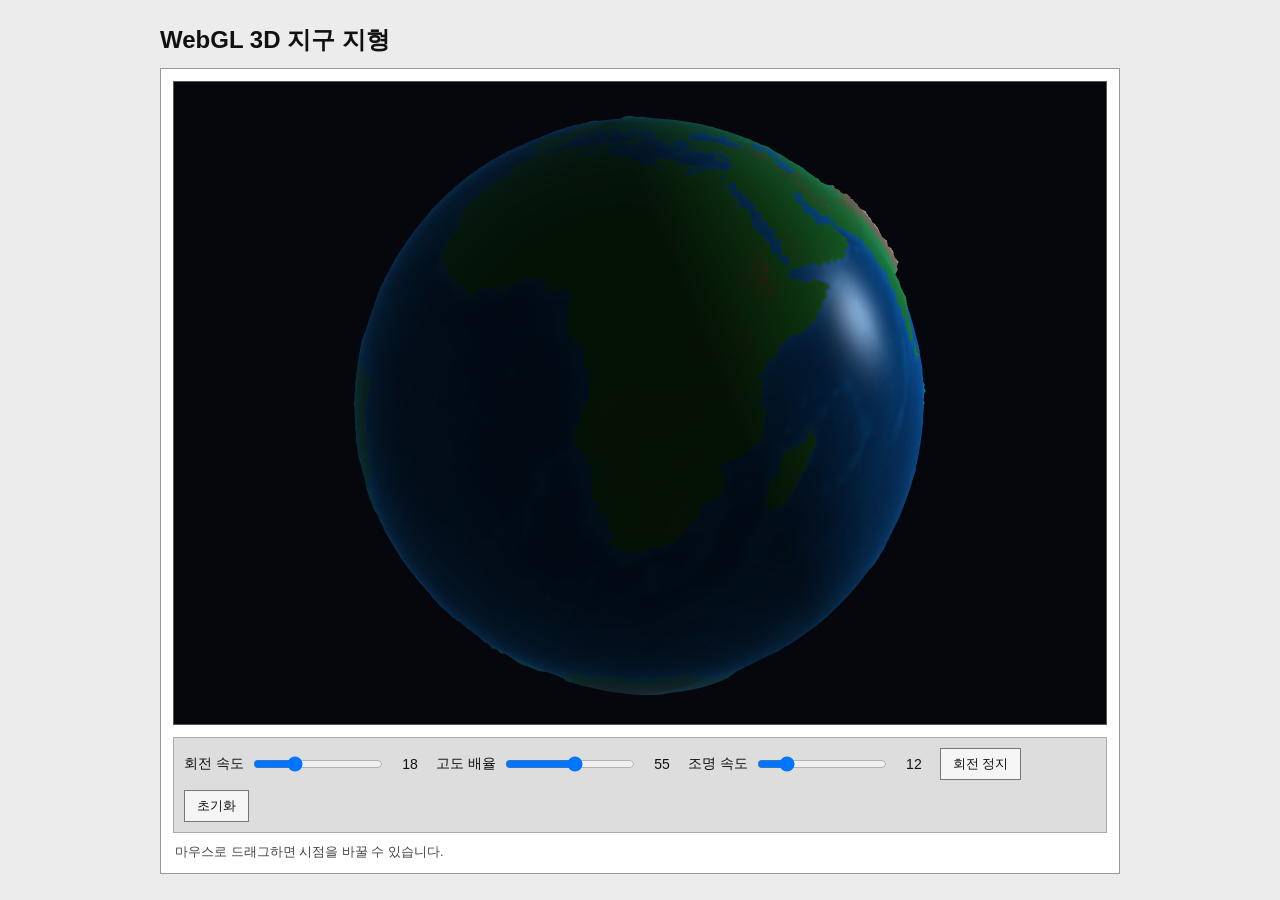
<file: index.html>
<!doctype html>
<html lang="ko">
<head>
  <meta charset="utf-8">
  <meta name="viewport" content="width=device-width, initial-scale=1">
  <title>WebGL 3D 지구 지형</title>
  <link rel="stylesheet" href="style.css">
</head>
<body>
  <main>
    <h1>WebGL 3D 지구 지형</h1>
    <section class="panel">
      <canvas id="gl" width="900" height="620"></canvas>
      <div class="controls">
        <label>회전 속도 <input id="spin" type="range" min="0" max="60" value="18"><output id="spinValue">18</output></label>
        <label>고도 배율 <input id="height" type="range" min="0" max="100" value="55"><output id="heightValue">55</output></label>
        <label>조명 속도 <input id="light" type="range" min="0" max="60" value="12"><output id="lightValue">12</output></label>
        <button id="pause" type="button">회전 정지</button>
        <button id="reset" type="button">초기화</button>
      </div>
      <p id="status">마우스로 드래그하면 시점을 바꿀 수 있습니다.</p>
    </section>
  </main>
  <script src="etopo-data.js"></script>
  <script src="app.js"></script>
</body>
</html>
</file>
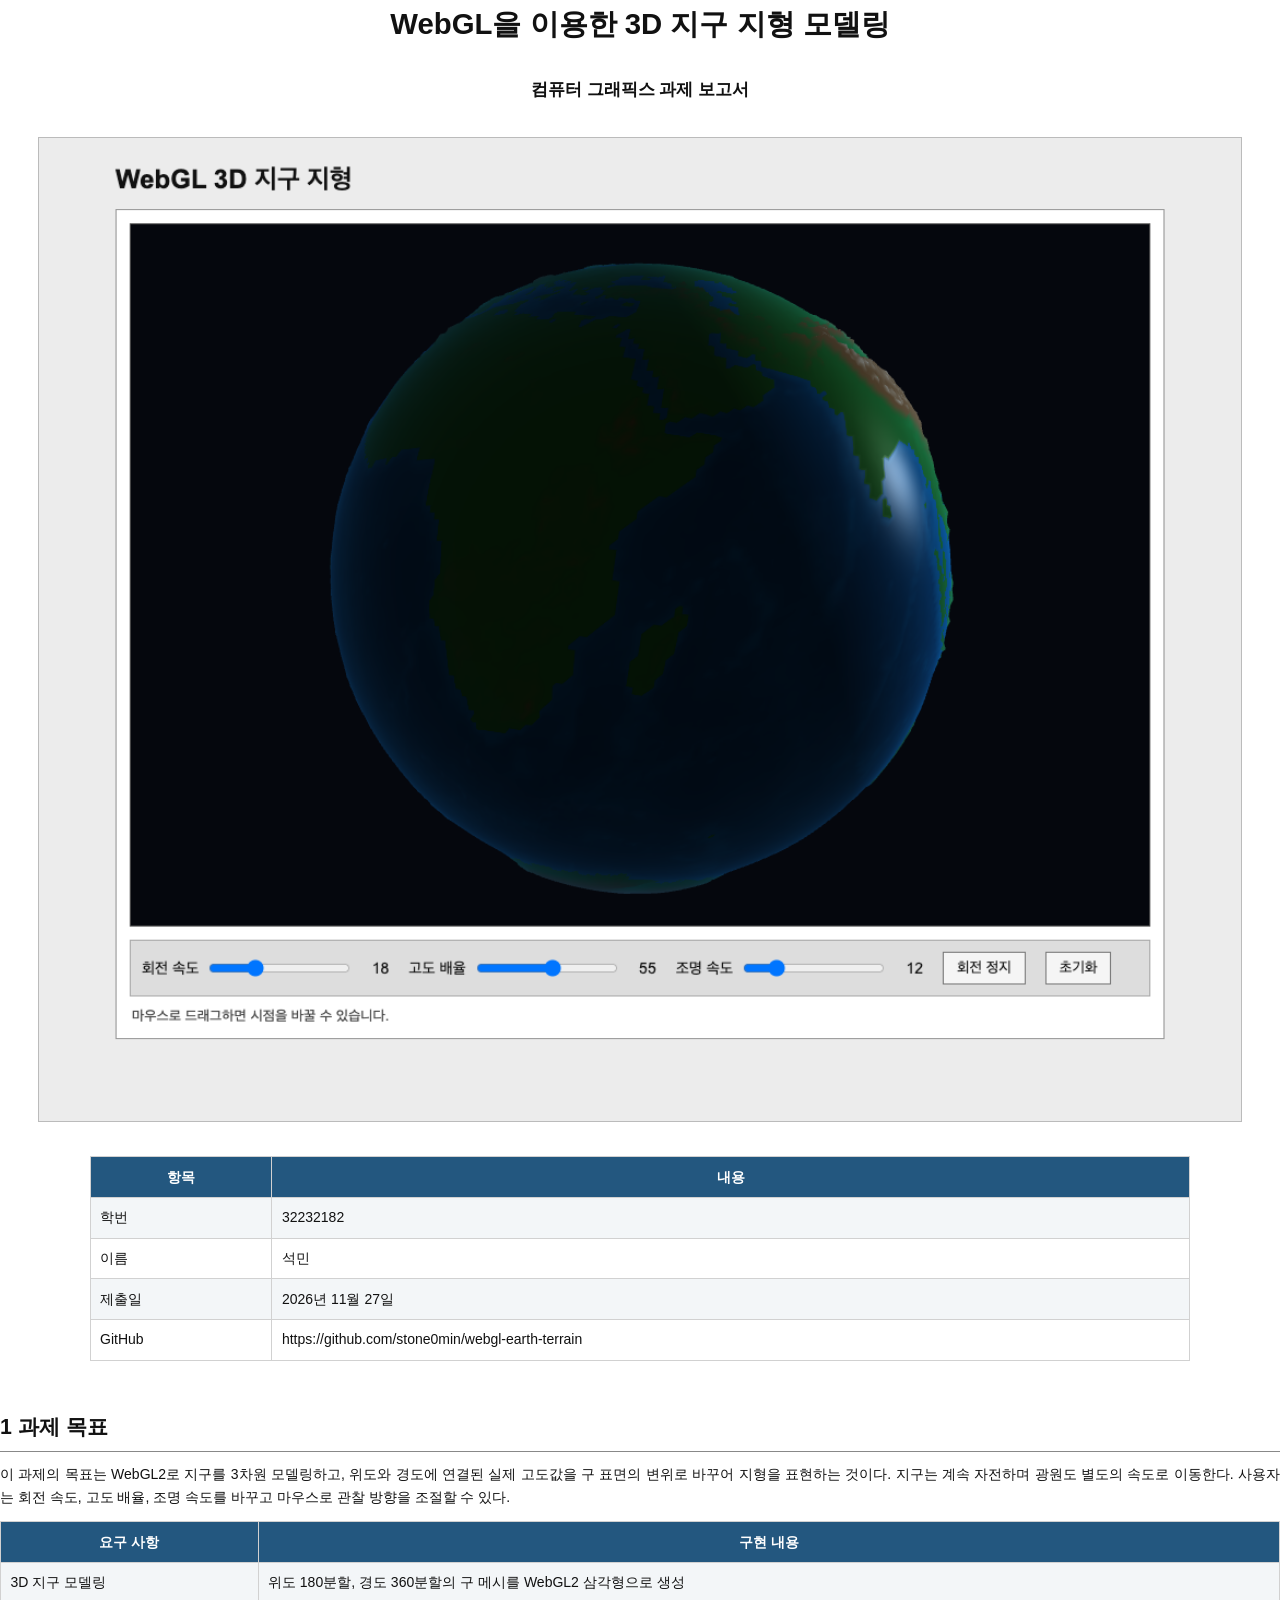
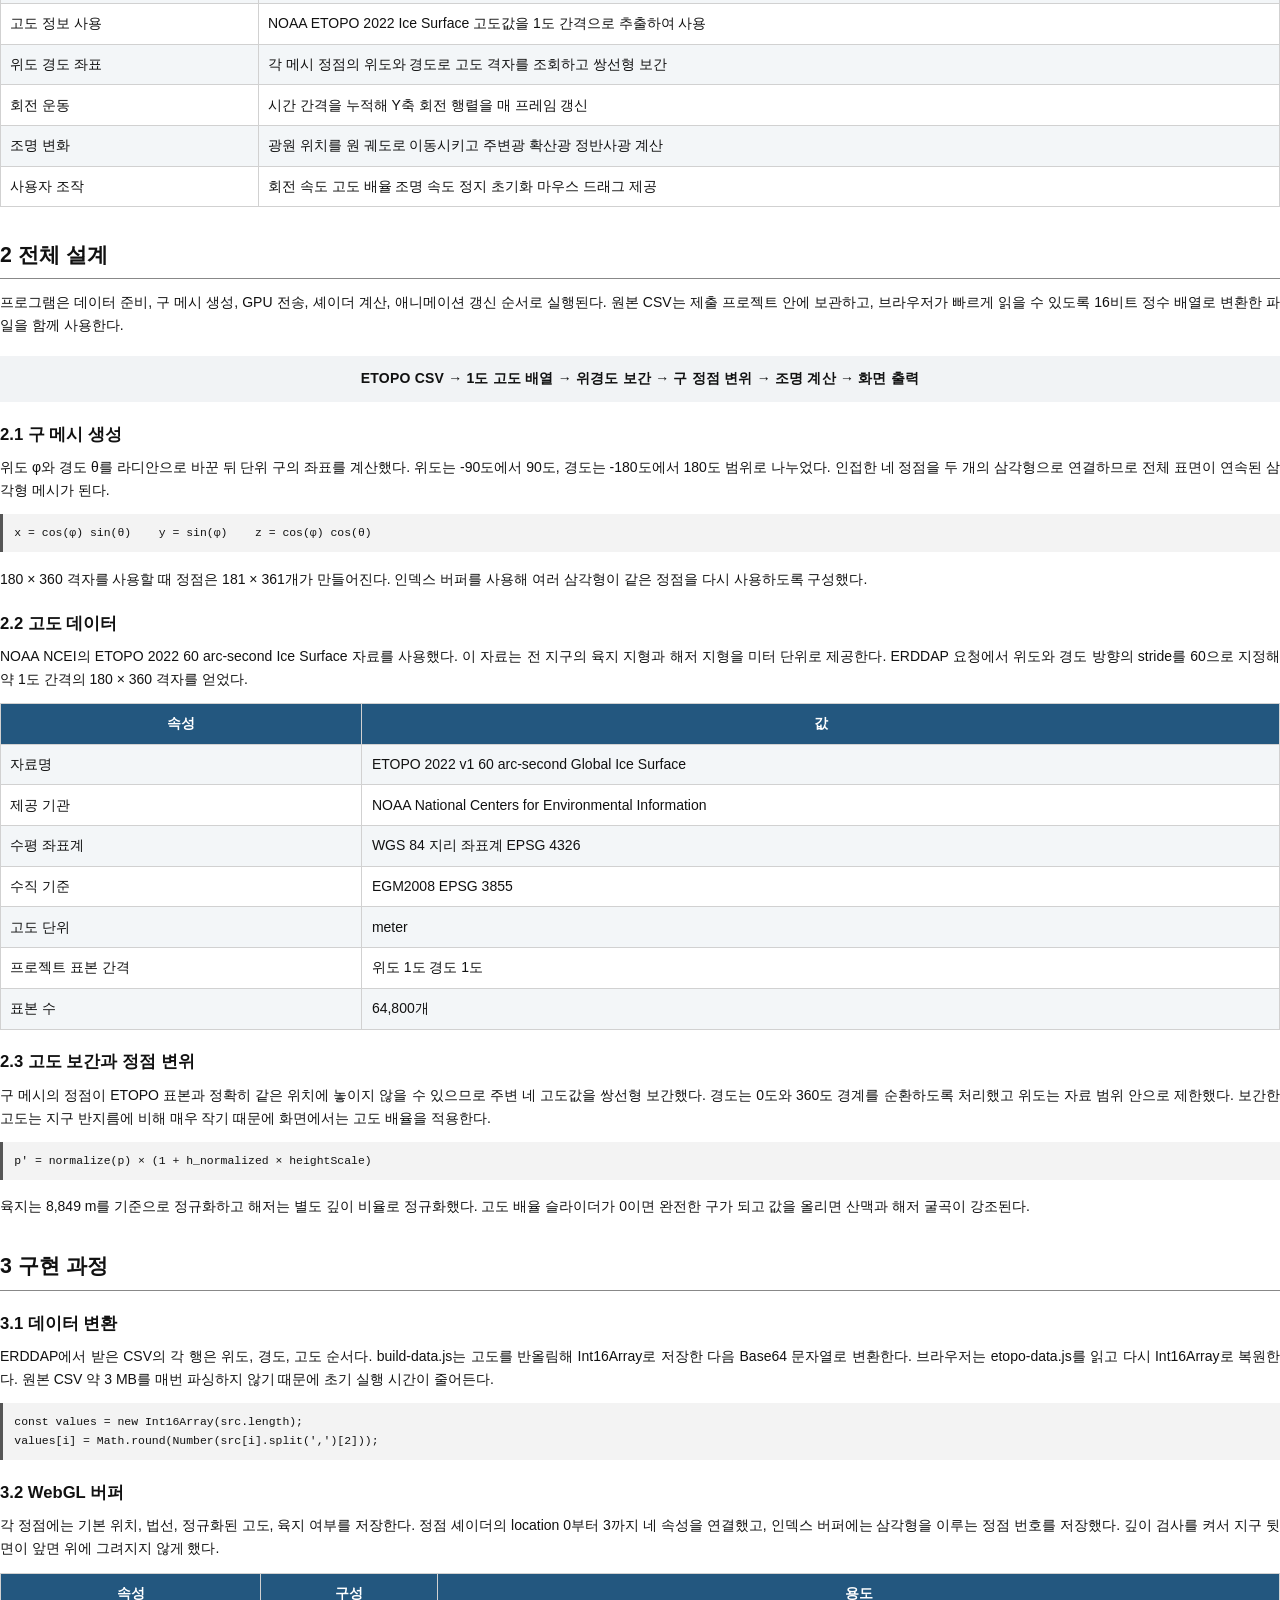
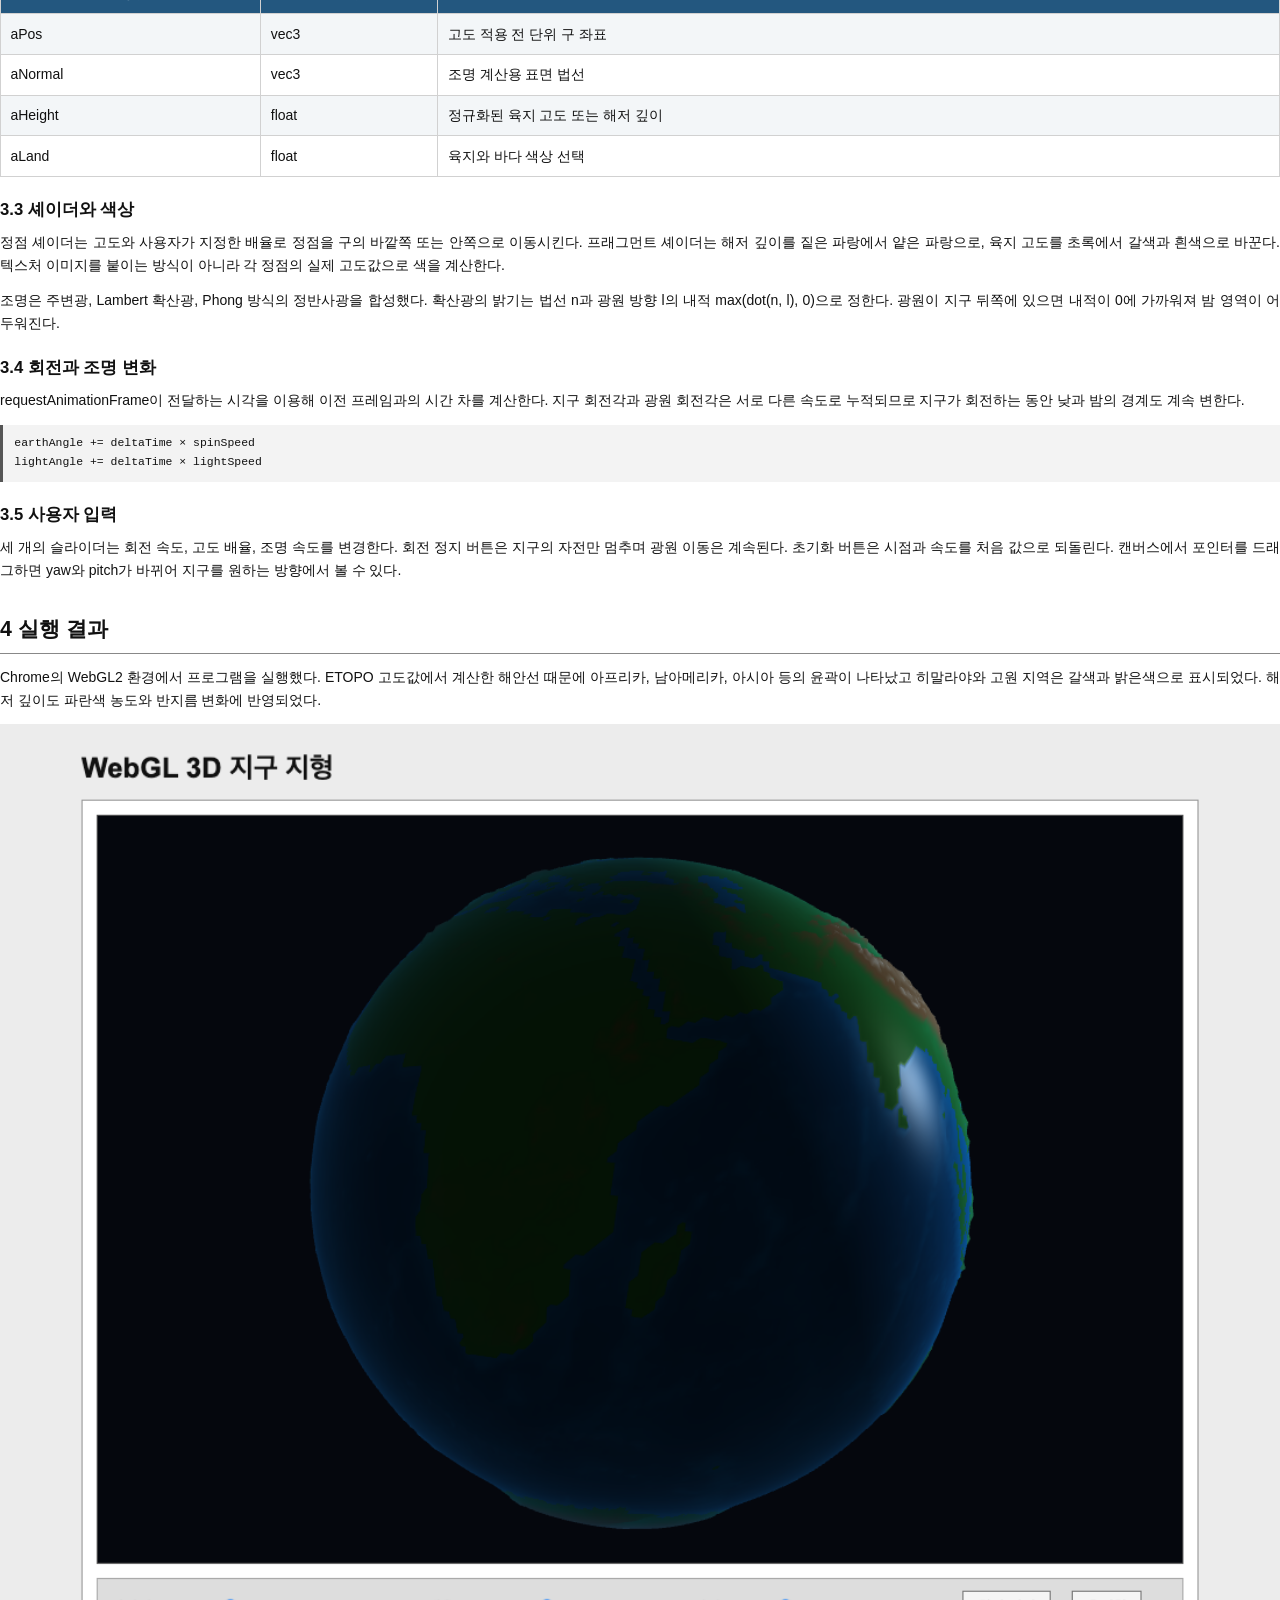
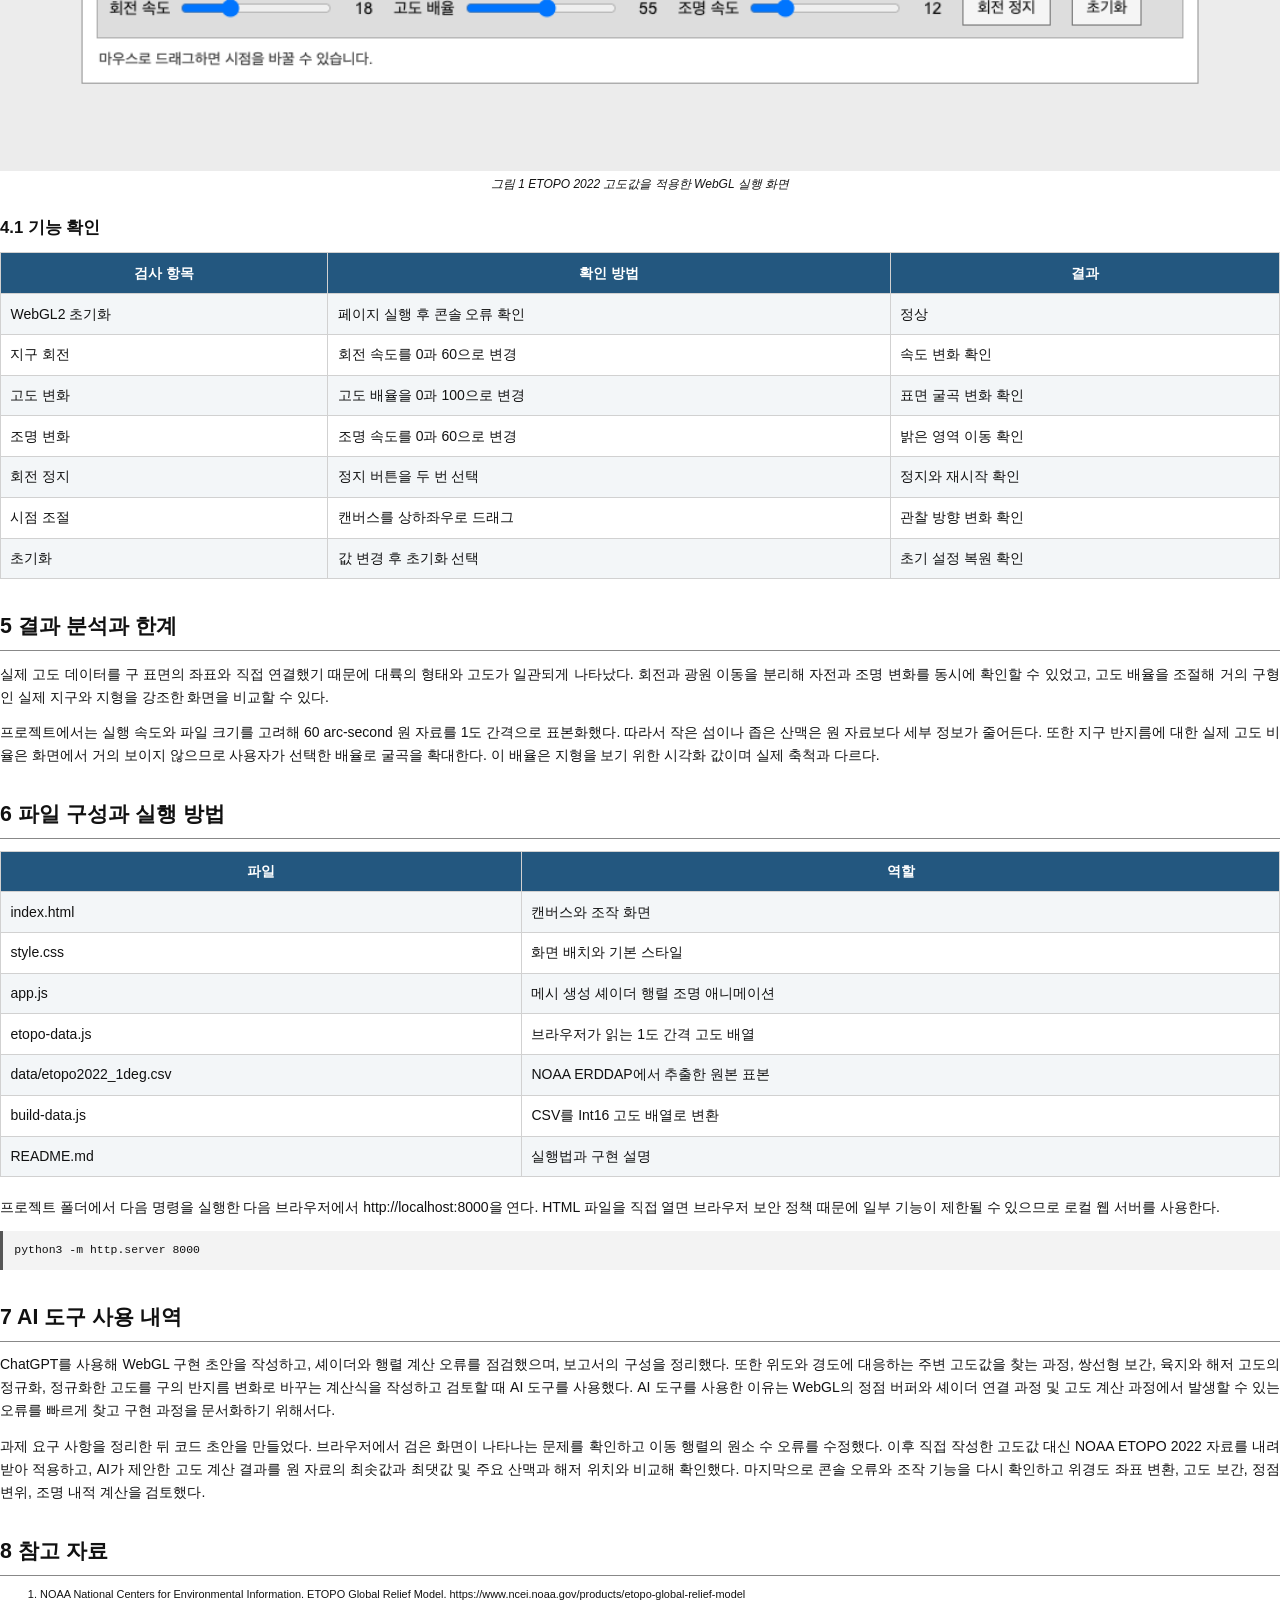
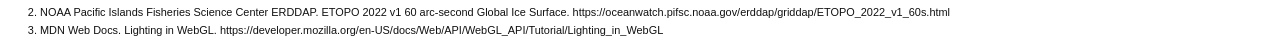
<file: report/report.html>
<!doctype html>
<html lang="ko">
<head>
<meta charset="utf-8">
<title>WebGL을 이용한 3D 지구 지형 모델링</title>
<style>
@page{size:A4;margin:16mm 18mm 17mm}*{box-sizing:border-box}body{margin:0;color:#111;font-family:Arial,"Apple SD Gothic Neo",sans-serif;font-size:10.5pt;line-height:1.65}h1,h2,h3{color:#111;break-after:avoid}h1{font-size:22pt;margin:0 0 7mm;text-align:center}h2{font-size:16pt;margin:8mm 0 3mm;border-bottom:1px solid #888;padding-bottom:1.5mm}h3{font-size:12.5pt;margin:5mm 0 2mm}p{margin:0 0 3.2mm;text-align:justify}.cover{min-height:260mm;display:flex;flex-direction:column;align-items:center}.subtitle{font-size:13pt;font-weight:600;margin-bottom:7mm}.hero{width:94%;margin:2mm auto 7mm;border:1px solid #bbb}.meta{width:86%;margin-top:2mm}.pagebreak{break-before:page}.flow{text-align:center;font-weight:700;letter-spacing:.2px;margin:5mm 0;padding:3mm;background:#f1f3f5}.code{font-family:Menlo,Consolas,monospace;font-size:8.6pt;white-space:pre-wrap;background:#f3f3f3;padding:2.6mm 3mm;margin:3mm 0 4mm;border-left:3px solid #555}table{width:100%;border-collapse:collapse;margin:3mm 0 5mm;break-inside:avoid}th,td{border:1px solid #d1d1d1;padding:2.2mm 2.5mm;vertical-align:middle}th{background:#23577f;color:#fff;text-align:center}tbody tr:nth-child(even){background:#f3f6f8}.figure{width:100%;margin:3mm auto 1mm;display:block}.caption{text-align:center;font-size:9pt;font-style:italic;margin-bottom:5mm}.small{font-size:9pt}.refs{font-size:8.2pt;line-height:1.3}.refs li{margin-bottom:1mm;overflow-wrap:anywhere}.note{font-weight:600}.footer-space{height:4mm}
</style>
</head>
<body>
<section class="cover">
  <h1>WebGL을 이용한 3D 지구 지형 모델링</h1>
  <div class="subtitle">컴퓨터 그래픽스 과제 보고서</div>
  <img class="hero" src="../figures/result.png" alt="WebGL 지구 실행 화면">
  <table class="meta">
    <tr><th>항목</th><th>내용</th></tr>
    <tr><td>학번</td><td>32232182</td></tr>
    <tr><td>이름</td><td>석민</td></tr>
    <tr><td>제출일</td><td>2026년 11월 27일</td></tr>
    <tr><td>GitHub</td><td>https://github.com/stone0min/webgl-earth-terrain</td></tr>
  </table>
</section>

<section class="pagebreak">
<h2>1 과제 목표</h2>
<p>이 과제의 목표는 WebGL2로 지구를 3차원 모델링하고, 위도와 경도에 연결된 실제 고도값을 구 표면의 변위로 바꾸어 지형을 표현하는 것이다. 지구는 계속 자전하며 광원도 별도의 속도로 이동한다. 사용자는 회전 속도, 고도 배율, 조명 속도를 바꾸고 마우스로 관찰 방향을 조절할 수 있다.</p>
<table>
<tr><th>요구 사항</th><th>구현 내용</th></tr>
<tr><td>3D 지구 모델링</td><td>위도 180분할, 경도 360분할의 구 메시를 WebGL2 삼각형으로 생성</td></tr>
<tr><td>고도 정보 사용</td><td>NOAA ETOPO 2022 Ice Surface 고도값을 1도 간격으로 추출하여 사용</td></tr>
<tr><td>위도 경도 좌표</td><td>각 메시 정점의 위도와 경도로 고도 격자를 조회하고 쌍선형 보간</td></tr>
<tr><td>회전 운동</td><td>시간 간격을 누적해 Y축 회전 행렬을 매 프레임 갱신</td></tr>
<tr><td>조명 변화</td><td>광원 위치를 원 궤도로 이동시키고 주변광 확산광 정반사광 계산</td></tr>
<tr><td>사용자 조작</td><td>회전 속도 고도 배율 조명 속도 정지 초기화 마우스 드래그 제공</td></tr>
</table>

<h2>2 전체 설계</h2>
<p>프로그램은 데이터 준비, 구 메시 생성, GPU 전송, 셰이더 계산, 애니메이션 갱신 순서로 실행된다. 원본 CSV는 제출 프로젝트 안에 보관하고, 브라우저가 빠르게 읽을 수 있도록 16비트 정수 배열로 변환한 파일을 함께 사용한다.</p>
<div class="flow">ETOPO CSV → 1도 고도 배열 → 위경도 보간 → 구 정점 변위 → 조명 계산 → 화면 출력</div>

<h3>2.1 구 메시 생성</h3>
<p>위도 φ와 경도 θ를 라디안으로 바꾼 뒤 단위 구의 좌표를 계산했다. 위도는 -90도에서 90도, 경도는 -180도에서 180도 범위로 나누었다. 인접한 네 정점을 두 개의 삼각형으로 연결하므로 전체 표면이 연속된 삼각형 메시가 된다.</p>
<div class="code">x = cos(φ) sin(θ)    y = sin(φ)    z = cos(φ) cos(θ)</div>
<p>180 × 360 격자를 사용할 때 정점은 181 × 361개가 만들어진다. 인덱스 버퍼를 사용해 여러 삼각형이 같은 정점을 다시 사용하도록 구성했다.</p>

<h3>2.2 고도 데이터</h3>
<p>NOAA NCEI의 ETOPO 2022 60 arc-second Ice Surface 자료를 사용했다. 이 자료는 전 지구의 육지 지형과 해저 지형을 미터 단위로 제공한다. ERDDAP 요청에서 위도와 경도 방향의 stride를 60으로 지정해 약 1도 간격의 180 × 360 격자를 얻었다.</p>
<table>
<tr><th>속성</th><th>값</th></tr>
<tr><td>자료명</td><td>ETOPO 2022 v1 60 arc-second Global Ice Surface</td></tr>
<tr><td>제공 기관</td><td>NOAA National Centers for Environmental Information</td></tr>
<tr><td>수평 좌표계</td><td>WGS 84 지리 좌표계 EPSG 4326</td></tr>
<tr><td>수직 기준</td><td>EGM2008 EPSG 3855</td></tr>
<tr><td>고도 단위</td><td>meter</td></tr>
<tr><td>프로젝트 표본 간격</td><td>위도 1도 경도 1도</td></tr>
<tr><td>표본 수</td><td>64,800개</td></tr>
</table>
</section>

<section class="pagebreak">
<h3>2.3 고도 보간과 정점 변위</h3>
<p>구 메시의 정점이 ETOPO 표본과 정확히 같은 위치에 놓이지 않을 수 있으므로 주변 네 고도값을 쌍선형 보간했다. 경도는 0도와 360도 경계를 순환하도록 처리했고 위도는 자료 범위 안으로 제한했다. 보간한 고도는 지구 반지름에 비해 매우 작기 때문에 화면에서는 고도 배율을 적용한다.</p>
<div class="code">p' = normalize(p) × (1 + h_normalized × heightScale)</div>
<p>육지는 8,849 m를 기준으로 정규화하고 해저는 별도 깊이 비율로 정규화했다. 고도 배율 슬라이더가 0이면 완전한 구가 되고 값을 올리면 산맥과 해저 굴곡이 강조된다.</p>

<h2>3 구현 과정</h2>
<h3>3.1 데이터 변환</h3>
<p>ERDDAP에서 받은 CSV의 각 행은 위도, 경도, 고도 순서다. build-data.js는 고도를 반올림해 Int16Array로 저장한 다음 Base64 문자열로 변환한다. 브라우저는 etopo-data.js를 읽고 다시 Int16Array로 복원한다. 원본 CSV 약 3 MB를 매번 파싱하지 않기 때문에 초기 실행 시간이 줄어든다.</p>
<div class="code">const values = new Int16Array(src.length);
values[i] = Math.round(Number(src[i].split(',')[2]));</div>

<h3>3.2 WebGL 버퍼</h3>
<p>각 정점에는 기본 위치, 법선, 정규화된 고도, 육지 여부를 저장한다. 정점 셰이더의 location 0부터 3까지 네 속성을 연결했고, 인덱스 버퍼에는 삼각형을 이루는 정점 번호를 저장했다. 깊이 검사를 켜서 지구 뒷면이 앞면 위에 그려지지 않게 했다.</p>
<table>
<tr><th>속성</th><th>구성</th><th>용도</th></tr>
<tr><td>aPos</td><td>vec3</td><td>고도 적용 전 단위 구 좌표</td></tr>
<tr><td>aNormal</td><td>vec3</td><td>조명 계산용 표면 법선</td></tr>
<tr><td>aHeight</td><td>float</td><td>정규화된 육지 고도 또는 해저 깊이</td></tr>
<tr><td>aLand</td><td>float</td><td>육지와 바다 색상 선택</td></tr>
</table>

<h3>3.3 셰이더와 색상</h3>
<p>정점 셰이더는 고도와 사용자가 지정한 배율로 정점을 구의 바깥쪽 또는 안쪽으로 이동시킨다. 프래그먼트 셰이더는 해저 깊이를 짙은 파랑에서 얕은 파랑으로, 육지 고도를 초록에서 갈색과 흰색으로 바꾼다. 텍스처 이미지를 붙이는 방식이 아니라 각 정점의 실제 고도값으로 색을 계산한다.</p>
<p>조명은 주변광, Lambert 확산광, Phong 방식의 정반사광을 합성했다. 확산광의 밝기는 법선 n과 광원 방향 l의 내적 max(dot(n, l), 0)으로 정한다. 광원이 지구 뒤쪽에 있으면 내적이 0에 가까워져 밤 영역이 어두워진다.</p>

<h3>3.4 회전과 조명 변화</h3>
<p>requestAnimationFrame이 전달하는 시각을 이용해 이전 프레임과의 시간 차를 계산한다. 지구 회전각과 광원 회전각은 서로 다른 속도로 누적되므로 지구가 회전하는 동안 낮과 밤의 경계도 계속 변한다.</p>
<div class="code">earthAngle += deltaTime × spinSpeed
lightAngle += deltaTime × lightSpeed</div>

<h3>3.5 사용자 입력</h3>
<p>세 개의 슬라이더는 회전 속도, 고도 배율, 조명 속도를 변경한다. 회전 정지 버튼은 지구의 자전만 멈추며 광원 이동은 계속된다. 초기화 버튼은 시점과 속도를 처음 값으로 되돌린다. 캔버스에서 포인터를 드래그하면 yaw와 pitch가 바뀌어 지구를 원하는 방향에서 볼 수 있다.</p>
</section>

<section class="pagebreak">
<h2>4 실행 결과</h2>
<p>Chrome의 WebGL2 환경에서 프로그램을 실행했다. ETOPO 고도값에서 계산한 해안선 때문에 아프리카, 남아메리카, 아시아 등의 윤곽이 나타났고 히말라야와 고원 지역은 갈색과 밝은색으로 표시되었다. 해저 깊이도 파란색 농도와 반지름 변화에 반영되었다.</p>
<img class="figure" src="../figures/result.png" alt="WebGL 실행 결과">
<div class="caption">그림 1 ETOPO 2022 고도값을 적용한 WebGL 실행 화면</div>
<h3>4.1 기능 확인</h3>
<table>
<tr><th>검사 항목</th><th>확인 방법</th><th>결과</th></tr>
<tr><td>WebGL2 초기화</td><td>페이지 실행 후 콘솔 오류 확인</td><td>정상</td></tr>
<tr><td>지구 회전</td><td>회전 속도를 0과 60으로 변경</td><td>속도 변화 확인</td></tr>
<tr><td>고도 변화</td><td>고도 배율을 0과 100으로 변경</td><td>표면 굴곡 변화 확인</td></tr>
<tr><td>조명 변화</td><td>조명 속도를 0과 60으로 변경</td><td>밝은 영역 이동 확인</td></tr>
<tr><td>회전 정지</td><td>정지 버튼을 두 번 선택</td><td>정지와 재시작 확인</td></tr>
<tr><td>시점 조절</td><td>캔버스를 상하좌우로 드래그</td><td>관찰 방향 변화 확인</td></tr>
<tr><td>초기화</td><td>값 변경 후 초기화 선택</td><td>초기 설정 복원 확인</td></tr>
</table>

<h2>5 결과 분석과 한계</h2>
<p>실제 고도 데이터를 구 표면의 좌표와 직접 연결했기 때문에 대륙의 형태와 고도가 일관되게 나타났다. 회전과 광원 이동을 분리해 자전과 조명 변화를 동시에 확인할 수 있었고, 고도 배율을 조절해 거의 구형인 실제 지구와 지형을 강조한 화면을 비교할 수 있다.</p>
<p>프로젝트에서는 실행 속도와 파일 크기를 고려해 60 arc-second 원 자료를 1도 간격으로 표본화했다. 따라서 작은 섬이나 좁은 산맥은 원 자료보다 세부 정보가 줄어든다. 또한 지구 반지름에 대한 실제 고도 비율은 화면에서 거의 보이지 않으므로 사용자가 선택한 배율로 굴곡을 확대한다. 이 배율은 지형을 보기 위한 시각화 값이며 실제 축척과 다르다.</p>
</section>

<section class="pagebreak">
<h2>6 파일 구성과 실행 방법</h2>
<table>
<tr><th>파일</th><th>역할</th></tr>
<tr><td>index.html</td><td>캔버스와 조작 화면</td></tr>
<tr><td>style.css</td><td>화면 배치와 기본 스타일</td></tr>
<tr><td>app.js</td><td>메시 생성 셰이더 행렬 조명 애니메이션</td></tr>
<tr><td>etopo-data.js</td><td>브라우저가 읽는 1도 간격 고도 배열</td></tr>
<tr><td>data/etopo2022_1deg.csv</td><td>NOAA ERDDAP에서 추출한 원본 표본</td></tr>
<tr><td>build-data.js</td><td>CSV를 Int16 고도 배열로 변환</td></tr>
<tr><td>README.md</td><td>실행법과 구현 설명</td></tr>
</table>
<p>프로젝트 폴더에서 다음 명령을 실행한 다음 브라우저에서 http://localhost:8000을 연다. HTML 파일을 직접 열면 브라우저 보안 정책 때문에 일부 기능이 제한될 수 있으므로 로컬 웹 서버를 사용한다.</p>
<div class="code">python3 -m http.server 8000</div>

<h2>7 AI 도구 사용 내역</h2>
<p>ChatGPT를 사용해 WebGL 구현 초안을 작성하고, 셰이더와 행렬 계산 오류를 점검했으며, 보고서의 구성을 정리했다. 또한 위도와 경도에 대응하는 주변 고도값을 찾는 과정, 쌍선형 보간, 육지와 해저 고도의 정규화, 정규화한 고도를 구의 반지름 변화로 바꾸는 계산식을 작성하고 검토할 때 AI 도구를 사용했다. AI 도구를 사용한 이유는 WebGL의 정점 버퍼와 셰이더 연결 과정 및 고도 계산 과정에서 발생할 수 있는 오류를 빠르게 찾고 구현 과정을 문서화하기 위해서다.</p>
<p>과제 요구 사항을 정리한 뒤 코드 초안을 만들었다. 브라우저에서 검은 화면이 나타나는 문제를 확인하고 이동 행렬의 원소 수 오류를 수정했다. 이후 직접 작성한 고도값 대신 NOAA ETOPO 2022 자료를 내려받아 적용하고, AI가 제안한 고도 계산 결과를 원 자료의 최솟값과 최댓값 및 주요 산맥과 해저 위치와 비교해 확인했다. 마지막으로 콘솔 오류와 조작 기능을 다시 확인하고 위경도 좌표 변환, 고도 보간, 정점 변위, 조명 내적 계산을 검토했다.</p>

<h2>8 참고 자료</h2>
<ol class="refs">
<li>NOAA National Centers for Environmental Information. ETOPO Global Relief Model. https://www.ncei.noaa.gov/products/etopo-global-relief-model</li>
<li>NOAA Pacific Islands Fisheries Science Center ERDDAP. ETOPO 2022 v1 60 arc-second Global Ice Surface. https://oceanwatch.pifsc.noaa.gov/erddap/griddap/ETOPO_2022_v1_60s.html</li>
<li>MDN Web Docs. Lighting in WebGL. https://developer.mozilla.org/en-US/docs/Web/API/WebGL_API/Tutorial/Lighting_in_WebGL</li>
</ol>
</section>
</body>
</html>
</file>
<file: style.css>
*{box-sizing:border-box}body{margin:0;background:#ececec;color:#111;font-family:Arial,"Apple SD Gothic Neo",sans-serif}main{width:min(960px,96vw);margin:24px auto}h1{font-size:24px;font-weight:600;margin:0 0 12px}.panel{background:#fff;border:1px solid #999;padding:12px}canvas{display:block;width:100%;height:auto;background:#05080e;border:1px solid #555}.controls{display:flex;flex-wrap:wrap;align-items:center;gap:10px 18px;margin-top:12px;padding:10px;background:#ddd;border:1px solid #aaa}label{display:flex;align-items:center;gap:7px;font-size:14px}input[type=range]{width:130px}output{display:inline-block;width:26px;text-align:right}button{padding:6px 12px;border:1px solid #777;background:#f5f5f5;color:#111;cursor:pointer}button:active{background:#ccc}#status{margin:10px 2px 0;font-size:13px;color:#444}@media(max-width:650px){main{margin:8px auto}h1{font-size:20px}.panel{padding:7px}.controls{display:grid;grid-template-columns:1fr}.controls label{justify-content:space-between}input[type=range]{width:45vw}}
</file>
